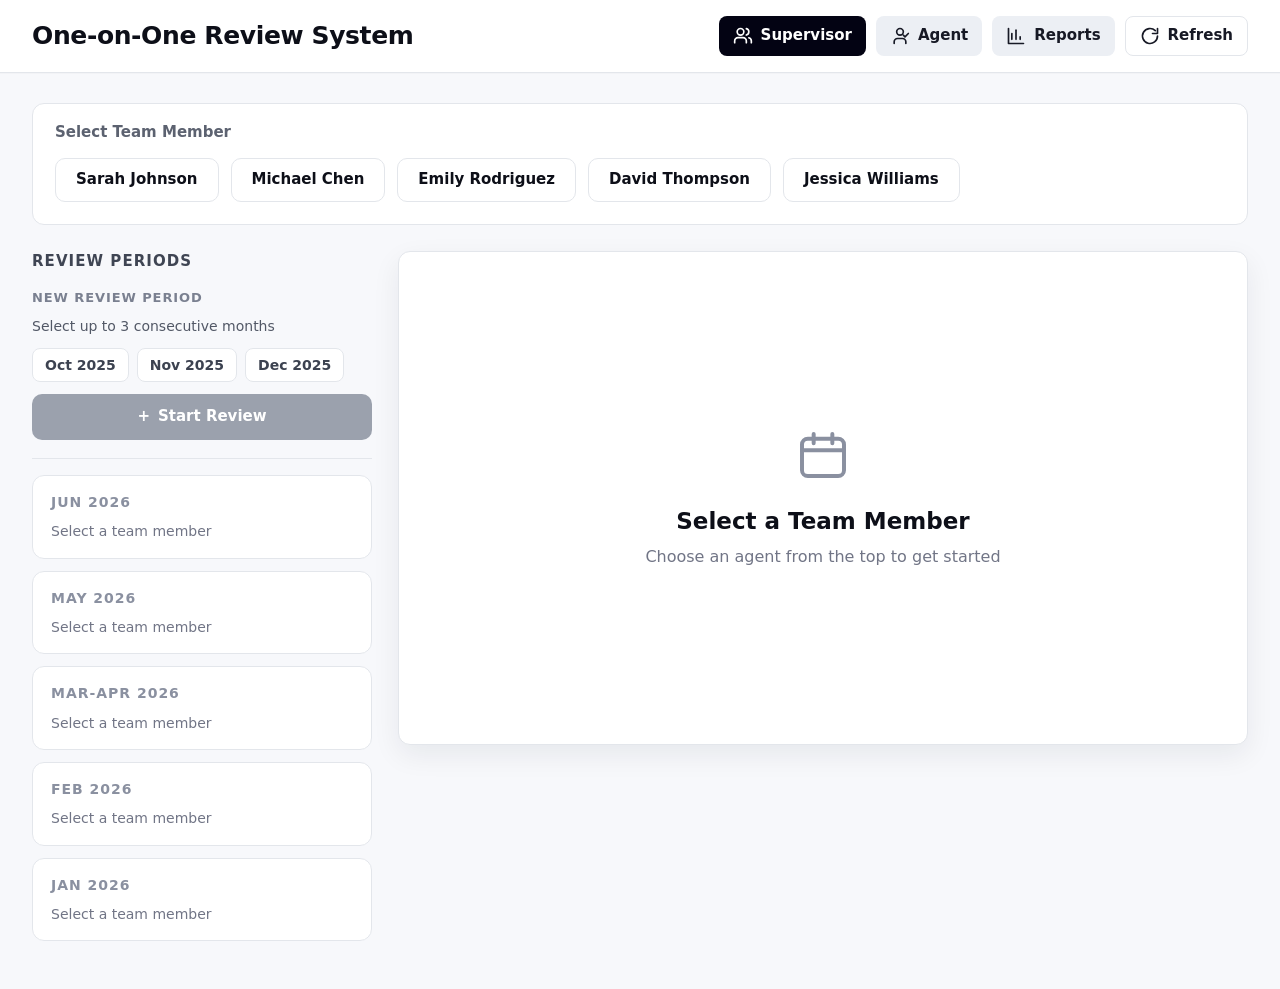
<file: index.html>
<!doctype html>
<html lang="en">
  <head>
    <meta charset="UTF-8" />
    <meta name="viewport" content="width=device-width, initial-scale=1.0" />
    <title>One-on-One Review System</title>
    <link rel="stylesheet" href="styles.css?v=v2-3" />
  </head>
  <body>
    <header class="app-header">
      <div class="header-inner">
        <h1>One-on-One Review System</h1>
        <nav class="top-nav" aria-label="Primary">
          <button class="nav-button active" type="button" aria-pressed="true" data-view="supervisor">
            <span class="nav-icon" aria-hidden="true">
              <svg viewBox="0 0 24 24">
                <path d="M16 20v-2a4 4 0 0 0-4-4H6a4 4 0 0 0-4 4v2" />
                <circle cx="9" cy="7" r="4" />
                <path d="M22 20v-2a4 4 0 0 0-3-3.87" />
                <path d="M16 3.13a4 4 0 0 1 0 7.75" />
              </svg>
            </span>
            Supervisor
          </button>
          <button class="nav-button" type="button" aria-pressed="false" data-view="agent">
            <span class="nav-icon" aria-hidden="true">
              <svg viewBox="0 0 24 24">
                <path d="M19 21v-2a4 4 0 0 0-4-4H9a4 4 0 0 0-4 4v2" />
                <circle cx="12" cy="7" r="4" />
                <path d="m16 11 2 2 4-4" />
              </svg>
            </span>
            Agent
          </button>
          <button class="nav-button" type="button" aria-pressed="false" data-view="reports">
            <span class="nav-icon" aria-hidden="true">
              <svg viewBox="0 0 24 24">
                <path d="M3 3v18h18" />
                <path d="M7 16V9" />
                <path d="M12 16V5" />
                <path d="M17 16v-3" />
              </svg>
            </span>
            Reports
          </button>
          <button class="refresh-button" type="button" id="refreshAppButton" title="Reset demo data to default">
            <span class="nav-icon" aria-hidden="true">
              <svg viewBox="0 0 24 24">
                <path d="M21 12a9 9 0 1 1-2.64-6.36" />
                <path d="M21 3v6h-6" />
              </svg>
            </span>
            Refresh
          </button>
        </nav>
      </div>
    </header>

    <main class="page-shell">
      <section class="dashboard-head hidden" id="dashboardHead" aria-labelledby="dashboard-title">
        <div>
          <h2 id="dashboard-title">Agent Dashboard</h2>
          <p class="dashboard-subtitle hidden" id="dashboardSubtitle">Senior Leadership Analytics — 2026</p>
        </div>

        <div class="report-range-controls reports-only hidden">
          <div class="range-tabs" role="group" aria-label="Report range mode">
            <button type="button" class="range-tab active" data-range-mode="monthly" aria-pressed="true">Monthly</button>
            <button type="button" class="range-tab" data-range-mode="quarterly" aria-pressed="false">Quarterly</button>
            <button type="button" class="range-tab" data-range-mode="custom" aria-pressed="false">Custom</button>
          </div>
          <label class="sr-only" for="reportMonthSelect">Month range</label>
          <select id="reportMonthSelect" class="range-select">
            <option value="all">All Months</option>
          </select>
          <label class="sr-only" for="reportQuarterSelect">Quarter</label>
          <select id="reportQuarterSelect" class="range-select hidden"></select>
          <span class="custom-range hidden" id="customRangeWrap">
            From
            <label class="sr-only" for="reportFromSelect">From month</label>
            <select id="reportFromSelect" class="range-select small"></select>
            to
            <label class="sr-only" for="reportToSelect">To month</label>
            <select id="reportToSelect" class="range-select small"></select>
            <span class="custom-range-year">2026</span>
          </span>
        </div>
      </section>

      <section class="view-section" id="supervisorView">
        <section class="member-select-card" aria-labelledby="member-select-title">
          <h2 class="member-select-title" id="member-select-title">Select Team Member</h2>
          <div class="member-chips" id="memberChips" role="group" aria-label="Team members"></div>
        </section>

        <div class="supervisor-layout">
          <aside class="periods-panel" aria-labelledby="periods-title">
            <h3 class="periods-heading" id="periods-title">Review Periods</h3>

            <section class="new-period" aria-labelledby="new-period-title">
              <h4 class="periods-subheading" id="new-period-title">New Review Period</h4>
              <p class="periods-hint">Select up to 3 consecutive months</p>
              <div class="month-chips" id="monthChips" role="group" aria-label="Available months"></div>
              <p class="selected-months hidden" id="selectedMonthsLine"></p>
              <button class="start-review-button" type="button" id="startReviewButton" disabled>
                <span aria-hidden="true">+</span>
                Start Review
              </button>
            </section>

            <div class="period-list" id="periodList"></div>
          </aside>

          <section class="review-detail-panel" id="reviewDetailPanel" aria-live="polite"></section>
        </div>
      </section>

      <section class="view-section hidden" id="agentView">
        <div class="agent-toolbar">
          <span class="toolbar-person" aria-hidden="true">
            <svg viewBox="0 0 24 24">
              <path d="M19 21v-2a4 4 0 0 0-4-4H9a4 4 0 0 0-4 4v2" />
              <circle cx="12" cy="7" r="4" />
            </svg>
          </span>
          <label class="sr-only" for="agentSelect">View as agent</label>
          <select id="agentSelect" class="toolbar-select"></select>
          <label class="sr-only" for="agentPeriodSelect">Review period</label>
          <select id="agentPeriodSelect" class="toolbar-select wide"></select>
          <span class="status-badge hidden" id="agentToolbarStatus"></span>
          <div class="agent-identity">
            <span class="toolbar-avatar" id="agentAvatar" aria-hidden="true">SJ</span>
            <span class="agent-identity-text">
              <strong id="agentName">Sarah Johnson</strong>
              <small id="agentEmail">sarah.johnson@company.com</small>
            </span>
          </div>
        </div>

        <section class="review-detail-panel" id="agentReviewDetailPanel" aria-live="polite"></section>
      </section>

      <section class="reports-dashboard view-section hidden" id="reportsView">
        <div class="report-kpis" id="reportKpis"></div>

        <section class="report-card trend-card">
          <h3 class="report-title">Monthly Review Status Trend</h3>
          <div class="completion-chart" aria-label="Monthly review status trend">
            <canvas id="completionChart"></canvas>
          </div>
        </section>

        <section class="report-card">
          <h3 class="report-title">Review Status by Month</h3>
          <div class="report-table-wrap">
            <table class="report-table">
              <thead>
                <tr>
                  <th>Month</th>
                  <th>Closed</th>
                  <th>Acknowledged</th>
                  <th>In Discussion</th>
                  <th>Submitted</th>
                  <th>Draft</th>
                  <th>Rate</th>
                </tr>
              </thead>
              <tbody id="monthlyReportBody"></tbody>
            </table>
          </div>
        </section>

        <section class="report-card">
          <h3 class="report-title">Agent Response Breakdown</h3>
          <div class="report-table-wrap">
            <table class="report-table agent-breakdown-table">
              <thead>
                <tr>
                  <th>Agent</th>
                  <th>Acknowledged</th>
                  <th>Data Incorrect</th>
                  <th>Discuss Further</th>
                  <th>Need Support</th>
                  <th>No Response</th>
                  <th>Final Ack.</th>
                </tr>
              </thead>
              <tbody id="agentBreakdownBody"></tbody>
            </table>
          </div>
        </section>

        <section class="report-card">
          <h3 class="report-title">Response Type Summary (All Agents)</h3>
          <div class="response-summary-row" id="responseSummaryCards"></div>
        </section>

        <section class="report-card">
          <h3 class="report-title download-heading">
            <span class="download-heading-icon" aria-hidden="true">
              <svg viewBox="0 0 24 24">
                <path d="M21 15v4a2 2 0 0 1-2 2H5a2 2 0 0 1-2-2v-4" />
                <polyline points="7 10 12 15 17 10" />
                <line x1="12" y1="15" x2="12" y2="3" />
              </svg>
            </span>
            Download Reports
          </h3>
          <div class="download-grid">
            <button class="download-card" type="button" data-report-download="monthly">
              <span class="download-icon" aria-hidden="true">
                <svg viewBox="0 0 24 24">
                  <path d="M14 2H6a2 2 0 0 0-2 2v16a2 2 0 0 0 2 2h12a2 2 0 0 0 2-2V8z" />
                  <polyline points="14 2 14 8 20 8" />
                </svg>
              </span>
              <span>
                <strong>Monthly Completion Report</strong>
                <small>CSV format</small>
              </span>
            </button>
            <button class="download-card" type="button" data-report-download="responses">
              <span class="download-icon" aria-hidden="true">
                <svg viewBox="0 0 24 24">
                  <path d="M14 2H6a2 2 0 0 0-2 2v16a2 2 0 0 0 2 2h12a2 2 0 0 0 2-2V8z" />
                  <polyline points="14 2 14 8 20 8" />
                </svg>
              </span>
              <span>
                <strong>Agent Response Data</strong>
                <small>CSV format</small>
              </span>
            </button>
          </div>
        </section>
      </section>
    </main>

    <div class="toast" id="toast" role="status" aria-live="polite"></div>

    <div class="modal-backdrop hidden" id="responseModal" role="dialog" aria-modal="true" aria-labelledby="responseModalTitle">
      <form class="response-dialog" id="responseForm">
        <div class="dialog-head">
          <h2 id="responseModalTitle">Respond to Focus Area</h2>
          <button class="close-button" type="button" id="closeResponseModal" aria-label="Close response dialog">×</button>
        </div>

        <p class="dialog-subtitle" id="responseGoalSummary">Select your response to this focus area.</p>

        <fieldset class="response-options">
          <legend>Select your response</legend>
          <label class="response-option">
            <input type="radio" name="agentResponse" value="I acknowledge" />
            <span>I acknowledge</span>
          </label>
          <label class="response-option">
            <input type="radio" name="agentResponse" value="Data is incorrect" />
            <span>Data is incorrect</span>
          </label>
          <label class="response-option">
            <input type="radio" name="agentResponse" value="Need to discuss this further" />
            <span>Need to discuss this further</span>
          </label>
          <label class="response-option">
            <input type="radio" name="agentResponse" value="I need more support for this" />
            <span>I need more support for this</span>
          </label>
        </fieldset>

        <label class="response-note">
          <span>Optional note</span>
          <textarea id="responseNote" placeholder="Add context for your supervisor..."></textarea>
        </label>

        <div class="dialog-actions">
          <button class="secondary-button" type="button" id="cancelResponse">Cancel</button>
          <button class="primary-button" type="submit" id="submitResponse" disabled>Submit Response</button>
        </div>
      </form>
    </div>

    <div class="modal-backdrop hidden" id="trendModal" role="dialog" aria-modal="true" aria-labelledby="trendModalTitle">
      <div class="trend-dialog">
        <div class="trend-dialog-head">
          <span class="trend-head-icon" aria-hidden="true">
            <svg viewBox="0 0 24 24">
              <polyline points="3 16 9 10 13 14 21 6" />
              <polyline points="14 6 21 6 21 13" />
            </svg>
          </span>
          <div>
            <h2 id="trendModalTitle">KPI Trend</h2>
            <p id="trendModalSubtitle">Historical achievement</p>
          </div>
          <button class="close-button" type="button" id="closeTrendModal" aria-label="Close trend dialog">×</button>
        </div>

        <div class="trend-stats" id="trendStats"></div>
        <div class="trend-chart-wrap">
          <canvas id="trendChart"></canvas>
        </div>
      </div>
    </div>

    <script src="chart.umd.min.js?v=4.4.9"></script>
    <script src="app.js?v=v2-8"></script>
  </body>
</html>
</file>
<file: styles.css>
:root {
  color-scheme: light;
  --ink: #0d0f18;
  --muted: #717586;
  --line: #e3e6eb;
  --soft: #f5f7fa;
  --soft-blue: #eef2f8;
  --navy: #030313;
  --navy-2: #1f293b;
  --blue: #2855f6;
  --orange: #e9670b;
  --orange-dark: #8d4317;
  --orange-soft: #fff8e8;
  --green: #36ac5b;
  --shadow: 0 10px 28px rgba(15, 23, 42, 0.07);
  --radius: 8px;
}

* {
  box-sizing: border-box;
}

body {
  margin: 0;
  min-width: 320px;
  background: #f7f8fb;
  color: var(--ink);
  font-family:
    Inter, ui-sans-serif, system-ui, -apple-system, BlinkMacSystemFont, "Segoe UI",
    sans-serif;
  line-height: 1.45;
  -webkit-font-smoothing: antialiased;
  -moz-osx-font-smoothing: grayscale;
}

button,
input,
textarea,
select {
  font: inherit;
}

button {
  cursor: pointer;
}

.app-header {
  border-bottom: 1px solid var(--line);
  background: #ffffff;
  box-shadow: 0 1px 0 rgba(15, 23, 42, 0.02);
}

.header-inner {
  width: min(100%, 1500px);
  margin: 0 auto;
  padding: 16px 32px;
  display: flex;
  align-items: center;
  justify-content: space-between;
  gap: 24px;
}

.header-inner h1 {
  margin: 0;
  font-size: 25px;
  line-height: 1.15;
  letter-spacing: 0;
}

.top-nav {
  display: flex;
  gap: 10px;
  flex-wrap: wrap;
  justify-content: flex-end;
}

.nav-button {
  min-height: 40px;
  border: 0;
  border-radius: var(--radius);
  background: #eceff4;
  color: #171925;
  display: inline-flex;
  align-items: center;
  justify-content: center;
  gap: 8px;
  padding: 0 14px;
  font-size: 15px;
  font-weight: 600;
}

.nav-icon,
.nav-icon svg {
  width: 20px;
  height: 20px;
}

.nav-icon svg {
  display: block;
  fill: none;
  stroke: currentColor;
  stroke-width: 2;
  stroke-linecap: round;
  stroke-linejoin: round;
}

.nav-button.active {
  background: var(--navy);
  color: #ffffff;
}

.refresh-button {
  min-height: 40px;
  border: 1px solid var(--line);
  border-radius: var(--radius);
  background: #ffffff;
  color: #171925;
  display: inline-flex;
  align-items: center;
  justify-content: center;
  gap: 8px;
  padding: 0 14px;
  font-size: 15px;
  font-weight: 600;
}

.refresh-button:hover {
  background: #eceff4;
}

.hidden {
  display: none !important;
}

.sr-only {
  position: absolute;
  width: 1px;
  height: 1px;
  padding: 0;
  margin: -1px;
  overflow: hidden;
  clip: rect(0, 0, 0, 0);
  white-space: nowrap;
  border: 0;
}

.page-shell {
  width: min(100%, 1480px);
  margin: 0 auto;
  padding: 30px 32px 48px;
}

.dashboard-head {
  display: flex;
  align-items: flex-start;
  justify-content: space-between;
  gap: 24px;
  margin-bottom: 26px;
}

.dashboard-head h2 {
  margin: 0 0 12px;
  font-size: 32px;
  line-height: 1.1;
  letter-spacing: 0;
}

.dashboard-subtitle {
  margin: -6px 0 0;
  color: var(--muted);
  font-size: 16px;
  font-weight: 500;
}

.view-as-control {
  display: flex;
  align-items: center;
  gap: 14px;
  color: var(--ink);
  font-size: 15px;
  font-weight: 600;
}

.view-as-control select {
  min-width: 250px;
  height: 44px;
  padding: 0 42px 0 16px;
  border: 1px solid var(--line);
  border-radius: 8px;
  background: #ffffff;
  color: var(--ink);
  font-size: 15px;
  font-weight: 600;
}

.review-panel {
  min-width: 0;
  overflow: hidden;
  border: 1px solid var(--line);
  border-radius: 10px;
  background: #ffffff;
  box-shadow: var(--shadow);
  padding: 24px;
}

.review-topline {
  display: flex;
  justify-content: space-between;
  align-items: flex-start;
  gap: 20px;
  margin-bottom: 24px;
}

.review-topline h2 {
  margin: 0 0 6px;
  font-size: 26px;
  line-height: 1.1;
}

.review-topline p {
  margin: 0;
  color: var(--muted);
  font-size: 15px;
  font-weight: 500;
}

.status-pill {
  flex: 0 0 auto;
  border-radius: 999px;
  background: #fff0bd;
  color: #93551c;
  padding: 6px 14px;
  font-weight: 600;
  font-size: 14px;
}

.status-stack {
  display: flex;
  flex-direction: column;
  align-items: flex-end;
  gap: 8px;
}

.status-pill.completed {
  background: #e8f8ec;
  color: #267542;
}

.review-section + .review-section {
  margin-top: 30px;
}

.section-copy {
  margin-bottom: 14px;
}

.section-kicker {
  margin: 0 0 4px;
  color: var(--orange);
  font-size: 15px;
  line-height: 1;
  font-weight: 700;
  letter-spacing: 0.03em;
  text-transform: uppercase;
}

.section-copy h3 {
  margin: 0 0 6px;
  color: var(--ink);
  font-size: 21px;
  line-height: 1.2;
}

.section-copy p:not(.section-kicker) {
  margin: 0;
  color: #3654d4;
  font-size: 15px;
  font-weight: 600;
  line-height: 1.35;
}

.assessment-section {
  max-width: 920px;
}

.overall-comment-field,
.overall-comment-readonly {
  width: 100%;
  min-height: 118px;
  border: 1px solid #d6dbe4;
  border-radius: 10px;
  background: #ffffff;
  color: var(--ink);
  padding: 14px 16px;
  font-size: 15px;
  font-weight: 500;
  line-height: 1.5;
}

.overall-comment-field {
  resize: vertical;
}

.overall-comment-readonly {
  white-space: pre-wrap;
}

.overall-comment-readonly.empty {
  color: var(--muted);
  font-style: italic;
}

.table-wrap {
  max-width: 100%;
  overflow: auto;
  border: 1px solid var(--line);
  border-radius: 10px;
  background: #ffffff;
  box-shadow: inset 0 1px 0 rgba(255, 255, 255, 0.8);
}

table {
  width: 100%;
  border-collapse: collapse;
  table-layout: fixed;
}

th {
  background: var(--navy-2);
  color: #ffffff;
  text-align: left;
  vertical-align: middle;
  padding: 11px 12px;
  border-right: 1px solid #495366;
  font-size: 13.5px;
  font-weight: 600;
  line-height: 1.3;
  overflow-wrap: normal;
  word-break: normal;
}

th span {
  display: block;
  color: #c8d0de;
  font-size: 12px;
  font-weight: 500;
}

td {
  border-top: 1px solid var(--line);
  border-right: 1px solid var(--line);
  padding: 11px 12px;
  vertical-align: middle;
  font-size: 14px;
  line-height: 1.35;
  overflow-wrap: break-word;
  word-break: normal;
}

tbody tr:nth-child(even) td:not(.metric-cell):not(.data-cell) {
  background: #fbfcfe;
}

tr:first-child td {
  border-top: 0;
}

th:last-child,
td:last-child {
  border-right: 0;
}

.numbered-cell {
  display: grid;
  grid-template-columns: 20px minmax(0, 1fr);
  gap: 7px;
}

.row-number {
  font-weight: 700;
}

.action-col,
td.action-col {
  text-align: center;
}

.metric-cell,
.data-cell {
  background: #eef3f9;
  font-weight: 600;
  overflow-wrap: normal;
  word-break: normal;
}

.data-cell {
  white-space: nowrap;
}

select.task-status,
textarea,
input {
  width: 100%;
  border: 1px solid #d6d9df;
  border-radius: 6px;
  background: #ffffff;
  color: var(--ink);
  font-size: 14px;
}

select.task-status {
  min-height: 36px;
  padding: 0 9px;
}

textarea {
  min-height: 48px;
  resize: vertical;
  padding: 10px;
}

textarea.goal-field,
textarea.action-plan-field {
  min-height: 42px;
  resize: none;
  overflow: hidden;
  line-height: 1.35;
  background: #ffffff;
  padding: 9px 10px;
}

input {
  min-height: 36px;
  padding: 0 9px;
}

input:focus,
textarea:focus,
select:focus,
button:focus-visible {
  outline: 3px solid rgba(40, 85, 246, 0.3);
  outline-offset: 2px;
}

.timeline-field {
  background: #ffffff;
}

.kpi-field,
.data-field {
  font-weight: 600;
}

.readonly-value {
  display: block;
  padding: 4px 0;
  font-weight: 600;
}

td em,
.placeholder-text {
  color: var(--muted);
  font-style: italic;
  font-weight: 500;
}

.mini-pill,
.response-chip {
  display: inline-flex;
  align-items: center;
  min-height: 26px;
  border-radius: 999px;
  background: #eef8f1;
  color: #2f7f49;
  padding: 3px 9px;
  font-size: 12px;
  font-weight: 600;
}

.response-empty {
  display: block;
  color: var(--muted);
  font-style: italic;
  font-weight: 500;
}

.response-summary {
  display: grid;
  gap: 7px;
  align-items: start;
  justify-items: start;
}

.response-note-preview,
.response-time,
.agent-response-action small {
  display: block;
  margin-top: 0;
  color: var(--muted);
  font-size: 12px;
  line-height: 1.3;
}

.response-note-preview {
  color: #51596d;
}

.response-time {
  color: #8a90a0;
}

.agent-response-action {
  display: grid;
  gap: 10px;
  align-items: start;
}

.respond-button {
  min-height: 40px;
  border: 0;
  border-radius: 10px;
  background: var(--navy);
  color: #ffffff;
  display: inline-flex;
  align-items: center;
  justify-content: center;
  gap: 9px;
  padding: 0 16px;
  font-size: 14px;
  font-weight: 600;
  white-space: nowrap;
}

.respond-icon,
.respond-icon svg {
  width: 16px;
  height: 16px;
  display: block;
}

.respond-icon svg {
  fill: none;
  stroke: currentColor;
  stroke-width: 2;
  stroke-linecap: round;
  stroke-linejoin: round;
}

.table-footer {
  border-top: 1px solid var(--line);
  background: #f3f6fa;
  padding: 12px;
}

.primary-button,
.secondary-button,
.icon-button {
  min-height: 40px;
  border: 0;
  border-radius: var(--radius);
  display: inline-flex;
  align-items: center;
  justify-content: center;
  gap: 10px;
  padding: 0 16px;
  font-size: 14px;
  font-weight: 600;
}

.primary-button {
  background: var(--navy);
  color: #ffffff;
}

.secondary-button {
  background: #eceff4;
  color: #171925;
}

.icon-button {
  width: 32px;
  min-height: 32px;
  padding: 0;
  border-radius: 999px;
  background: transparent;
  color: #687083;
  font-size: 20px;
  line-height: 1;
}

.icon-button:hover {
  background: #fff0f0;
  color: #b42318;
  filter: none;
}

.respond-button:hover,
.primary-button:hover,
.secondary-button:hover {
  filter: brightness(0.97);
}

.icon-button:disabled {
  cursor: not-allowed;
  color: #a0a6b4;
  background: transparent;
  opacity: 0.55;
}

.review-actions {
  border-top: 1px solid var(--line);
  margin-top: 24px;
  padding-top: 20px;
  display: flex;
  align-items: center;
  justify-content: space-between;
  gap: 20px;
}

.review-actions p {
  margin: 0;
  color: var(--muted);
  font-size: 14px;
  font-weight: 500;
}

.review-actions div {
  display: flex;
  gap: 14px;
  flex-wrap: wrap;
  justify-content: flex-end;
}

.toast {
  position: fixed;
  right: 24px;
  bottom: 24px;
  max-width: min(420px, calc(100vw - 48px));
  padding: 14px 18px;
  border-radius: 8px;
  background: var(--navy);
  color: #ffffff;
  font-weight: 600;
  opacity: 0;
  transform: translateY(12px);
  pointer-events: none;
  transition: opacity 160ms ease, transform 160ms ease;
}

.toast.visible {
  opacity: 1;
  transform: translateY(0);
}

.modal-backdrop {
  position: fixed;
  inset: 0;
  z-index: 30;
  background: rgba(10, 12, 18, 0.52);
  display: flex;
  align-items: center;
  justify-content: center;
  padding: 24px;
}

.response-dialog {
  width: min(560px, 100%);
  max-height: calc(100vh - 48px);
  overflow: auto;
  border-radius: 10px;
  background: #ffffff;
  box-shadow: 0 26px 80px rgba(0, 0, 0, 0.28);
  padding: 24px 28px 28px;
}

.dialog-head {
  display: flex;
  align-items: center;
  justify-content: space-between;
  gap: 20px;
  margin-bottom: 18px;
}

.dialog-head h2 {
  margin: 0;
  font-size: 22px;
  line-height: 1.2;
}

.close-button {
  width: 34px;
  height: 34px;
  border: 0;
  border-radius: 50%;
  background: transparent;
  color: #687083;
  display: inline-flex;
  align-items: center;
  justify-content: center;
  font-size: 24px;
  line-height: 1;
}

.close-button:hover {
  background: #f1f4f8;
  color: var(--ink);
}

.dialog-subtitle {
  margin: 0 0 20px;
  color: var(--muted);
  font-size: 15px;
  line-height: 1.45;
}

.response-options {
  display: grid;
  gap: 10px;
  border: 0;
  margin: 0 0 18px;
  padding: 0;
}

.response-options legend {
  position: absolute;
  width: 1px;
  height: 1px;
  overflow: hidden;
  clip: rect(0 0 0 0);
}

.response-option {
  min-height: 52px;
  border: 1px solid var(--line);
  border-radius: 8px;
  display: flex;
  align-items: center;
  gap: 14px;
  padding: 12px 14px;
  font-size: 15px;
  font-weight: 500;
}

.response-option:has(input:checked) {
  border-color: var(--navy);
  background: #f4f6fb;
}

.response-option input {
  width: 18px;
  min-height: 18px;
  accent-color: var(--navy);
  flex: 0 0 auto;
}

.response-note {
  display: grid;
  gap: 8px;
  color: var(--muted);
  font-size: 14px;
  font-weight: 600;
  margin-bottom: 22px;
}

.response-note textarea {
  min-height: 78px;
}

.dialog-actions {
  display: grid;
  grid-template-columns: 1fr 1fr;
  gap: 16px;
}

.primary-button:disabled {
  cursor: not-allowed;
  background: #8c8d96;
}

.reports-dashboard {
  display: grid;
  gap: 24px;
}

.report-kpis {
  display: grid;
  grid-template-columns: repeat(4, minmax(0, 1fr));
  gap: 16px;
}

.report-kpi-card,
.report-card {
  border: 1px solid var(--line);
  border-radius: 12px;
  background: #ffffff;
  box-shadow: 0 10px 30px rgba(15, 23, 42, 0.04);
}

.report-kpi-card {
  min-height: 118px;
  display: grid;
  grid-template-columns: 48px 1fr;
  align-items: center;
  gap: 16px;
  padding: 22px;
}

.kpi-icon {
  width: 48px;
  height: 48px;
  border-radius: 12px;
  display: inline-flex;
  align-items: center;
  justify-content: center;
  font-size: 24px;
  font-weight: 700;
}

.report-kpi-card small,
.report-kpi-card em {
  display: block;
  color: var(--muted);
  font-style: normal;
  font-size: 14px;
  font-weight: 600;
}

.report-kpi-card strong {
  display: block;
  margin: 3px 0 2px;
  font-size: 34px;
  line-height: 1;
}

.report-kpi-card.blue .kpi-icon {
  background: #e8efff;
  color: #2855f6;
}

.report-kpi-card.green .kpi-icon {
  background: #e3f8ea;
  color: #278247;
}

.report-kpi-card.purple .kpi-icon {
  background: #f0e7ff;
  color: #6a34bf;
}

.report-kpi-card.orange .kpi-icon {
  background: #fff2d8;
  color: #b96504;
}

.report-card {
  padding: 24px;
}

.report-title {
  margin: 0 0 18px;
  font-size: 22px;
  line-height: 1.2;
}

.completion-chart {
  height: 360px;
  overflow: hidden;
  border-radius: 10px;
  background: linear-gradient(180deg, #fbfcff, #ffffff);
  border: 1px solid #edf0f5;
  padding: 18px;
}

.completion-chart canvas {
  width: 100%;
  height: 100%;
  display: block;
}

.completion-chart.chart-missing::after {
  content: "Chart library could not load.";
  color: var(--muted);
  display: grid;
  place-items: center;
  min-height: 220px;
  font-weight: 600;
}

.report-table-wrap {
  overflow-x: auto;
}

.report-table {
  width: 100%;
  border-collapse: collapse;
  table-layout: auto;
}

.report-table th {
  background: #ffffff;
  color: var(--ink);
  border-right: 0;
  border-bottom: 1px solid var(--line);
  padding: 12px;
  font-size: 15px;
}

.report-table td {
  border-right: 0;
  padding: 14px 12px;
  font-size: 15px;
}

.count-pill {
  min-width: 28px;
  min-height: 28px;
  border-radius: 7px;
  display: inline-flex;
  align-items: center;
  justify-content: center;
  padding: 3px 8px;
  font-weight: 700;
}

.count-pill.green {
  background: #e3f8ea;
  color: #287d45;
}

.count-pill.amber {
  background: #fff0bd;
  color: #9a4b13;
}

.count-pill.red {
  background: #fde3e3;
  color: #a82424;
}

.count-pill.blue {
  background: #e3edff;
  color: #2855bf;
}

.count-pill.purple {
  background: #f0e7ff;
  color: #6a34bf;
}

.count-pill.gray {
  background: #eef0f3;
  color: #4d5568;
}

.empty-state {
  color: var(--muted);
  font-size: 14px;
  font-weight: 500;
}

.download-grid {
  display: grid;
  grid-template-columns: repeat(2, minmax(0, 1fr));
  gap: 16px;
}

.download-card {
  border: 1px solid var(--line);
  border-radius: 10px;
  background: #ffffff;
  min-height: 86px;
  display: grid;
  grid-template-columns: 44px 1fr;
  align-items: center;
  gap: 14px;
  padding: 18px;
  text-align: left;
}

.download-card:hover {
  background: #f8fafc;
}

.download-icon {
  width: 38px;
  height: 38px;
  border-radius: 10px;
  background: #eef2f8;
  display: inline-flex;
  align-items: center;
  justify-content: center;
  font-size: 24px;
  font-weight: 700;
}

.download-card strong,
.download-card small {
  display: block;
}

.download-card strong {
  font-size: 17px;
}

.download-card small {
  margin-top: 3px;
  color: var(--muted);
  font-size: 14px;
  font-weight: 600;
}

@media (max-width: 1180px) {
  .supervisor-layout {
    grid-template-columns: 1fr;
  }

  .periods-panel {
    position: static;
  }

  .report-kpis {
    grid-template-columns: repeat(2, minmax(0, 1fr));
  }

  .response-summary-row {
    grid-template-columns: repeat(3, minmax(0, 1fr));
  }
}

@media (max-width: 820px) {
  .header-inner,
  .page-shell {
    padding-left: 18px;
    padding-right: 18px;
  }

  .header-inner,
  .dashboard-head,
  .review-topline,
  .review-actions {
    align-items: stretch;
    flex-direction: column;
  }

  .status-stack {
    margin-left: 0;
    align-items: flex-start;
    justify-content: flex-start;
  }

  .top-nav,
  .summary-cards,
  .review-actions div {
    justify-content: flex-start;
  }

  .dashboard-head h2 {
    font-size: 32px;
  }

  .period-control {
    align-items: stretch;
    flex-direction: column;
  }

  .period-control select,
  .view-as-control select {
    width: 100%;
  }

  .view-as-control {
    align-items: stretch;
    flex-direction: column;
  }

  .review-panel,
  .review-detail-panel {
    padding: 26px 16px;
  }

  .table-wrap {
    border-radius: 8px;
  }

  .dialog-actions {
    grid-template-columns: 1fr;
  }

  .report-kpis,
  .download-grid {
    grid-template-columns: 1fr;
  }

  .response-summary-row {
    grid-template-columns: repeat(2, minmax(0, 1fr));
  }

  .report-range-controls {
    justify-content: flex-start;
  }
}

/* ---------- v2: Supervisor redesign ---------- */

.member-select-card {
  border: 1px solid var(--line);
  border-radius: 12px;
  background: #ffffff;
  padding: 18px 22px 22px;
  margin-bottom: 26px;
}

.member-select-title {
  margin: 0 0 14px;
  color: #5c6270;
  font-size: 15px;
  font-weight: 600;
}

.member-chips {
  display: flex;
  flex-wrap: wrap;
  gap: 12px;
}

.member-chip {
  min-height: 44px;
  border: 1px solid var(--line);
  border-radius: 10px;
  background: #ffffff;
  color: var(--ink);
  padding: 0 20px;
  font-size: 15px;
  font-weight: 600;
}

.member-chip:hover {
  background: #f6f8fb;
}

.member-chip.active {
  background: var(--navy);
  border-color: var(--navy);
  color: #ffffff;
}

.supervisor-layout {
  display: grid;
  grid-template-columns: 340px minmax(0, 1fr);
  gap: 26px;
  align-items: start;
}

.periods-panel {
  position: sticky;
  top: 20px;
  display: grid;
  gap: 16px;
}

.periods-heading {
  margin: 0;
  color: #3f4553;
  font-size: 15px;
  font-weight: 700;
  letter-spacing: 0.06em;
  text-transform: uppercase;
}

.periods-subheading {
  margin: 0 0 8px;
  color: #7a8090;
  font-size: 13px;
  font-weight: 700;
  letter-spacing: 0.06em;
  text-transform: uppercase;
}

.periods-hint {
  margin: 0 0 12px;
  color: #525866;
  font-size: 14px;
  font-weight: 500;
}

.new-period {
  padding-bottom: 18px;
  border-bottom: 1px solid var(--line);
}

.month-chips {
  display: flex;
  flex-wrap: wrap;
  gap: 8px;
  margin-bottom: 12px;
}

.month-chip {
  min-height: 34px;
  border: 1px solid var(--line);
  border-radius: 8px;
  background: #ffffff;
  color: #3c4250;
  padding: 0 12px;
  font-size: 14px;
  font-weight: 600;
}

.month-chip:hover {
  background: #f6f8fb;
}

.month-chip.selected {
  background: var(--navy);
  border-color: var(--navy);
  color: #ffffff;
}

.selected-months {
  margin: 0 0 12px;
  font-size: 14px;
  font-weight: 600;
  color: var(--ink);
}

.selected-months.invalid {
  color: #b42318;
}

.start-review-button {
  width: 100%;
  min-height: 46px;
  border: 0;
  border-radius: 10px;
  background: var(--navy);
  color: #ffffff;
  display: inline-flex;
  align-items: center;
  justify-content: center;
  gap: 8px;
  font-size: 15px;
  font-weight: 600;
}

.start-review-button:hover:not(:disabled) {
  filter: brightness(1.15);
}

.start-review-button:disabled {
  background: #9ba1ad;
  cursor: not-allowed;
}

.period-list {
  display: grid;
  gap: 12px;
}

.period-list .periods-hint {
  margin: 0;
}

.period-card {
  border: 1px solid var(--line);
  border-radius: 12px;
  background: #ffffff;
  text-align: left;
  padding: 16px 18px;
  display: grid;
  gap: 9px;
}

.period-card:hover:not(.inactive):not(.active) {
  background: #f7f9fc;
}

.period-card.active {
  background: var(--navy);
  border-color: var(--navy);
}

.period-card.inactive {
  cursor: default;
}

.period-card-title {
  color: #8a90a0;
  font-size: 14px;
  font-weight: 700;
  letter-spacing: 0.08em;
  text-transform: uppercase;
}

.period-card.active .period-card-title {
  color: #ffffff;
}

.period-card-status {
  display: inline-flex;
  align-items: center;
  gap: 9px;
  color: #3c4250;
  font-size: 14px;
  font-weight: 600;
}

.period-card-status.muted {
  color: var(--muted);
  font-weight: 500;
}

.period-card.active .period-card-status {
  color: #d7dae6;
}

.status-dot {
  width: 8px;
  height: 8px;
  border-radius: 50%;
  display: inline-block;
  flex: 0 0 auto;
}

.status-dot.amber {
  background: #e8930c;
}

.status-dot.green {
  background: #2f9e57;
}

.review-detail-panel {
  min-width: 0;
  overflow: hidden;
  border: 1px solid var(--line);
  border-radius: 12px;
  background: #ffffff;
  box-shadow: var(--shadow);
  padding: 26px 28px;
}

.detail-empty {
  min-height: 440px;
  display: grid;
  justify-items: center;
  align-content: center;
  text-align: center;
  gap: 6px;
  padding: 40px 20px;
}

.detail-empty svg {
  width: 56px;
  height: 56px;
  color: #8a90a0;
  margin-bottom: 16px;
}

.detail-empty h3 {
  margin: 0;
  font-size: 23px;
}

.detail-empty p {
  margin: 0;
  color: var(--muted);
  font-size: 16px;
  font-weight: 500;
}

.detail-empty .primary-button {
  margin-top: 18px;
}

.detail-topline {
  display: flex;
  justify-content: space-between;
  align-items: flex-start;
  gap: 18px;
  margin-bottom: 18px;
}

.detail-topline h2 {
  margin: 0 0 6px;
  font-size: 26px;
  line-height: 1.15;
}

.detail-subtitle {
  margin: 0;
  color: var(--muted);
  font-size: 15px;
  font-weight: 500;
}

.detail-controls {
  display: flex;
  align-items: center;
  justify-content: flex-end;
  gap: 12px;
  flex-wrap: wrap;
}

.status-badge {
  border-radius: 999px;
  padding: 7px 14px;
  font-size: 14px;
  font-weight: 600;
  white-space: nowrap;
}

.status-badge.awaiting {
  background: #fdf3cf;
  color: #8a5a19;
}

.status-badge.in-progress {
  background: #fff0bd;
  color: #93551c;
}

.status-badge.closed {
  background: #dff5e6;
  color: #237a43;
}

.detail-close {
  font-size: 22px;
}

.detail-close:hover {
  background: #f1f4f8;
  color: var(--ink);
}

.pull-back-button {
  display: inline-flex;
  align-items: center;
  gap: 8px;
  min-height: 40px;
  border: 0;
  border-radius: 10px;
  background: #fcecd8;
  color: #b25309;
  padding: 0 16px;
  font-size: 15px;
  font-weight: 600;
}

.pull-back-button:hover {
  background: #f9e2c4;
}

.detail-lead {
  margin: 0 0 16px;
  color: #3654d4;
  font-size: 15px;
  font-weight: 600;
}

.tasks-table {
  min-width: 960px;
}

.tasks-table th:nth-child(1) {
  width: 20%;
}

.tasks-table th:nth-child(2) {
  width: 9%;
}

.tasks-table th:nth-child(3) {
  width: 15%;
}

.tasks-table th:nth-child(4) {
  width: 12%;
}

.tasks-table th:nth-child(5) {
  width: 17%;
}

.tasks-table th:nth-child(6) {
  width: 20%;
}

.tasks-table th:nth-child(7) {
  width: 64px;
}

.tasks-table.agent-tasks th:nth-child(1) {
  width: 28%;
}

.tasks-table.agent-tasks th:nth-child(2) {
  width: 13%;
}

.tasks-table.agent-tasks th:nth-child(3) {
  width: 14%;
}

.tasks-table.agent-tasks th:nth-child(4) {
  width: 13%;
}

.tasks-table.agent-tasks th:nth-child(5) {
  width: 32%;
}

.kpi-goal-label {
  color: var(--muted);
  font-style: italic;
  font-weight: 500;
}

.data-plain {
  font-weight: 600;
}

.pending-pill {
  display: inline-flex;
  align-items: center;
  min-height: 28px;
  border-radius: 999px;
  background: #fdf3cf;
  color: #a06514;
  padding: 3px 12px;
  font-size: 13px;
  font-weight: 600;
}

.trend-button {
  display: inline-flex;
  align-items: center;
  gap: 6px;
  min-height: 32px;
  border: 1px solid #d3d8e0;
  border-radius: 8px;
  background: #ffffff;
  color: var(--ink);
  padding: 0 11px;
  font-size: 13px;
  font-weight: 600;
  white-space: nowrap;
}

.trend-button:hover {
  background: #f2f5f9;
}

.data-month-stack {
  display: grid;
  gap: 8px;
}

.data-month-stack label {
  display: grid;
  gap: 3px;
}

.data-month-stack label span {
  color: #7a8090;
  font-size: 11px;
  font-weight: 700;
  letter-spacing: 0.05em;
  text-transform: uppercase;
}

textarea.comment-field {
  min-height: 42px;
  resize: none;
  overflow: hidden;
  line-height: 1.35;
  padding: 9px 10px;
}

.feedback-section {
  margin-top: 28px;
  border: 1px solid var(--line);
  border-radius: 12px;
  overflow: hidden;
}

.feedback-head {
  background: var(--navy-2);
  color: #ffffff;
  padding: 13px 18px;
  font-size: 16px;
  font-weight: 600;
}

.feedback-body {
  padding: 18px;
  display: grid;
  gap: 14px;
}

.feedback-empty {
  margin: 0;
  color: var(--muted);
  font-size: 15px;
  font-style: italic;
  font-weight: 500;
}

.feedback-text {
  margin: 0;
  font-size: 15px;
  font-weight: 500;
  line-height: 1.5;
  white-space: pre-wrap;
}

.add-feedback-button {
  min-height: 50px;
  border: 1.5px dashed #c9cfda;
  border-radius: 10px;
  background: #ffffff;
  color: #6a7080;
  display: flex;
  align-items: center;
  justify-content: center;
  gap: 8px;
  font-size: 15px;
  font-weight: 600;
}

.add-feedback-button:hover {
  background: #f8fafc;
  color: var(--ink);
}

.feedback-thread {
  display: grid;
  gap: 16px;
}

.feedback-msg {
  display: flex;
  align-items: flex-start;
  gap: 12px;
}

.feedback-msg.mine {
  flex-direction: row-reverse;
}

.msg-avatar {
  width: 42px;
  height: 42px;
  border-radius: 50%;
  display: inline-flex;
  align-items: center;
  justify-content: center;
  font-size: 15px;
  font-weight: 700;
  flex: 0 0 auto;
}

.msg-avatar.supervisor {
  background: #3a4557;
  color: #ffffff;
}

.msg-avatar.agent {
  background: #e3e9f2;
  color: #2f3747;
}

.msg-bubble {
  max-width: 72%;
  min-width: 0;
  border-radius: 14px;
  padding: 12px 16px;
}

.feedback-msg.mine .msg-bubble {
  background: var(--navy-2);
  color: #ffffff;
}

.feedback-msg.theirs .msg-bubble {
  background: #eef2f8;
  color: var(--ink);
}

.msg-meta {
  margin: 0 0 4px;
  font-size: 13px;
  font-weight: 600;
}

.feedback-msg.mine .msg-meta {
  color: #a7b0c2;
}

.feedback-msg.theirs .msg-meta {
  color: #6a7080;
}

.msg-text {
  margin: 0;
  font-size: 15px;
  font-weight: 500;
  line-height: 1.45;
  white-space: pre-wrap;
  overflow-wrap: anywhere;
}

.feedback-composer {
  display: grid;
  grid-template-columns: minmax(0, 1fr) auto;
  gap: 12px 14px;
  align-items: start;
}

.composer-field {
  min-height: 96px;
  border: 1.5px solid #2c3547;
  border-radius: 12px;
  background: #ffffff;
  padding: 12px 14px;
  font-size: 15px;
  font-weight: 450;
  line-height: 1.45;
  resize: vertical;
}

.composer-field::placeholder {
  color: #9aa0ab;
  font-weight: 600;
}

.composer-actions {
  display: grid;
  gap: 10px;
}

.composer-actions .primary-button,
.composer-actions .secondary-button {
  min-width: 116px;
  justify-content: center;
}

.send-icon,
.send-icon svg {
  width: 17px;
  height: 17px;
  display: block;
}

.send-icon svg {
  fill: none;
  stroke: currentColor;
  stroke-width: 2;
  stroke-linecap: round;
  stroke-linejoin: round;
}

.ack-banner {
  margin-top: 22px;
  display: flex;
  align-items: center;
  gap: 12px;
  border-radius: 10px;
  background: #e7f8ee;
  color: #1f7a41;
  padding: 15px 16px;
  font-size: 15px;
  font-weight: 600;
}

.ack-banner strong {
  font-weight: 700;
}

.ack-icon,
.ack-icon svg {
  width: 22px;
  height: 22px;
  flex: 0 0 auto;
}

.ack-icon svg {
  display: block;
  fill: none;
  stroke: currentColor;
  stroke-width: 1.8;
  stroke-linecap: round;
  stroke-linejoin: round;
}

.detail-footer {
  border-top: 1px solid var(--line);
  margin-top: 26px;
  padding-top: 20px;
  display: flex;
  align-items: center;
  justify-content: space-between;
  gap: 16px;
  flex-wrap: wrap;
}

.detail-footer p {
  margin: 0;
  color: var(--muted);
  font-size: 14px;
  font-weight: 500;
}

.footer-status {
  display: inline-flex;
  align-items: center;
  gap: 9px;
  color: #6a7080;
  font-size: 15px;
  font-weight: 600;
}

.footer-status span[aria-hidden] {
  font-size: 20px;
  line-height: 1;
  color: #8a90a0;
}

.footer-actions {
  display: flex;
  gap: 12px;
  flex-wrap: wrap;
  justify-content: flex-end;
}

.trend-dialog {
  width: min(760px, 100%);
  max-height: calc(100vh - 48px);
  overflow: auto;
  border-radius: 14px;
  background: #ffffff;
  box-shadow: 0 26px 80px rgba(0, 0, 0, 0.28);
  padding: 22px 24px 26px;
}

.trend-dialog-head {
  display: flex;
  align-items: flex-start;
  gap: 14px;
  margin-bottom: 18px;
}

.trend-dialog-head h2 {
  margin: 0 0 3px;
  font-size: 20px;
  line-height: 1.2;
}

.trend-dialog-head p {
  margin: 0;
  color: var(--muted);
  font-size: 14px;
  font-weight: 500;
}

.trend-dialog-head .close-button {
  margin-left: auto;
}

.trend-head-icon {
  width: 44px;
  height: 44px;
  border-radius: 10px;
  background: #eef1f6;
  display: inline-flex;
  align-items: center;
  justify-content: center;
  flex: 0 0 auto;
}

.trend-head-icon svg {
  width: 22px;
  height: 22px;
  fill: none;
  stroke: #3c4250;
  stroke-width: 2;
  stroke-linecap: round;
  stroke-linejoin: round;
}

.trend-stats {
  display: grid;
  grid-template-columns: repeat(3, 1fr);
  background: #f2f4f8;
  border-radius: 12px;
  padding: 14px 0;
  margin-bottom: 20px;
}

.trend-stat {
  display: grid;
  gap: 3px;
  justify-items: center;
  text-align: center;
  padding: 4px 12px;
}

.trend-stat + .trend-stat {
  border-left: 1px solid #e0e4ec;
}

.trend-stat small {
  color: #7a8090;
  font-size: 13px;
  font-weight: 600;
}

.trend-stat strong {
  font-size: 26px;
  line-height: 1.1;
}

.trend-stat span {
  color: #7a8090;
  font-size: 13px;
  font-weight: 500;
}

.trend-stat.negative strong {
  color: #d64545;
}

.trend-stat.positive strong {
  color: #2f9e57;
}

.trend-chart-wrap {
  height: 300px;
}

.trend-chart-wrap canvas {
  width: 100%;
  height: 100%;
  display: block;
}

@media (max-width: 820px) {
  .detail-topline,
  .detail-footer {
    align-items: stretch;
    flex-direction: column;
  }

  .detail-controls,
  .footer-actions {
    justify-content: flex-start;
  }

  .member-chip {
    flex: 1 1 auto;
  }

  .trend-stats {
    grid-template-columns: 1fr;
    gap: 10px;
    padding: 14px;
  }

  .trend-stat + .trend-stat {
    border-left: 0;
    border-top: 1px solid #e0e4ec;
    padding-top: 12px;
  }

  .feedback-composer {
    grid-template-columns: 1fr;
  }

  .composer-actions {
    grid-template-columns: 1fr 1fr;
  }

  .msg-bubble {
    max-width: 100%;
  }
}

/* ---------- v2: Agent tab redesign ---------- */

.agent-toolbar {
  display: flex;
  align-items: center;
  gap: 14px;
  flex-wrap: wrap;
  margin-bottom: 24px;
}

.toolbar-person,
.toolbar-person svg {
  width: 22px;
  height: 22px;
  display: block;
}

.toolbar-person svg {
  fill: none;
  stroke: #6a7080;
  stroke-width: 2;
  stroke-linecap: round;
  stroke-linejoin: round;
}

.toolbar-select {
  min-width: 200px;
  height: 46px;
  padding: 0 40px 0 16px;
  border: 1px solid var(--line);
  border-radius: 10px;
  background: #ffffff;
  color: var(--ink);
  font-size: 15px;
  font-weight: 600;
}

.toolbar-select.wide {
  min-width: 250px;
}

.agent-identity {
  margin-left: auto;
  display: flex;
  align-items: center;
  gap: 12px;
}

.toolbar-avatar {
  width: 46px;
  height: 46px;
  border-radius: 50%;
  background: var(--navy-2);
  color: #ffffff;
  display: inline-flex;
  align-items: center;
  justify-content: center;
  font-size: 15px;
  font-weight: 700;
  flex: 0 0 auto;
}

.agent-identity-text {
  display: grid;
  gap: 1px;
}

.agent-identity-text strong {
  font-size: 15px;
  line-height: 1.25;
}

.agent-identity-text small {
  color: var(--muted);
  font-size: 13px;
  font-weight: 500;
}

.status-badge.open {
  background: #dff5e6;
  color: #1f7a41;
}

.status-badge.awaiting-supervisor {
  background: #fdf3cf;
  color: #8a5a19;
}

.status-badge.reopened {
  background: #fcecd8;
  color: #b25309;
}

.history-wrap {
  margin-bottom: 28px;
}

.history-table {
  min-width: 960px;
}

.history-table th:nth-child(1) {
  width: 25%;
}

.history-table th:nth-child(2) {
  width: 8%;
}

.history-table th:nth-child(3) {
  width: 9%;
}

.history-table th:nth-child(4) {
  width: 13%;
}

.history-table th:nth-child(5) {
  width: 32%;
}

.history-table th:nth-child(6) {
  width: 13%;
}

.status-chip {
  display: inline-flex;
  align-items: center;
  min-height: 28px;
  border-radius: 999px;
  padding: 3px 12px;
  font-size: 13px;
  font-weight: 600;
  white-space: nowrap;
}

.status-chip.green {
  background: #dff5e6;
  color: #1f7a41;
}

.status-chip.amber {
  background: #fdf3cf;
  color: #8a5a19;
}

.status-chip.red {
  background: #fde3e3;
  color: #a82424;
}

.status-chip.gray {
  background: #eef0f3;
  color: #4d5568;
}

.response-chip.green {
  background: #eef8f1;
  color: #2f7f49;
}

.response-chip.blue {
  background: #e3edff;
  color: #2855bf;
}

.response-chip.purple {
  background: #f0e7ff;
  color: #6a34bf;
}

.response-chip.red {
  background: #fde3e3;
  color: #a82424;
}

.response-chip.gray {
  background: #eef0f3;
  color: #4d5568;
}

.response-chip-button {
  border: 0;
  background: none;
  padding: 0;
  text-align: left;
  cursor: pointer;
}

.response-chip-button:hover .response-chip {
  filter: brightness(0.96);
}

.final-ack-section {
  margin-top: 28px;
  border: 1px solid var(--line);
  border-radius: 12px;
  overflow: hidden;
}

.final-ack-head {
  background: var(--navy-2);
  color: #ffffff;
  padding: 16px 18px;
}

.final-ack-head h3 {
  margin: 0 0 4px;
  font-size: 18px;
  line-height: 1.2;
}

.final-ack-head p {
  margin: 0;
  color: #c8d0de;
  font-size: 14px;
  font-weight: 500;
}

.final-ack-body {
  padding: 18px;
  display: grid;
  gap: 14px;
}

.ack-items {
  display: grid;
  grid-template-columns: repeat(2, minmax(0, 1fr));
  gap: 10px 14px;
}

.ack-item {
  background: #f1f3f6;
  border-radius: 10px;
  padding: 12px 14px;
  display: flex;
  align-items: center;
  justify-content: space-between;
  gap: 10px;
  color: #6a7080;
  font-size: 14px;
  font-weight: 500;
}

.ack-item-pill {
  border-radius: 999px;
  padding: 4px 12px;
  font-size: 13px;
  font-weight: 600;
  white-space: nowrap;
}

.ack-item-pill.pending {
  background: #e6e9ee;
  color: #5c6270;
}

.ack-item-pill.green {
  background: #dff5e6;
  color: #1f7a41;
}

.ack-item-pill.blue {
  background: #e3edff;
  color: #2855bf;
}

.ack-item-pill.purple {
  background: #f0e7ff;
  color: #6a34bf;
}

.ack-item-pill.red {
  background: #fde3e3;
  color: #a82424;
}

.ack-item-pill.gray {
  background: #e6e9ee;
  color: #5c6270;
}

.ack-warning {
  display: flex;
  align-items: flex-start;
  gap: 10px;
  background: #fffbea;
  border: 1px solid #f6e3a1;
  border-radius: 10px;
  padding: 13px 16px;
  color: #9a3d1c;
  font-size: 14px;
  font-weight: 500;
  line-height: 1.4;
}

.ack-warning svg {
  width: 19px;
  height: 19px;
  display: block;
  fill: none;
  stroke: #b45309;
  stroke-width: 2;
  stroke-linecap: round;
  stroke-linejoin: round;
  flex: 0 0 auto;
  margin-top: 1px;
}

.ack-footer {
  display: flex;
  align-items: center;
  justify-content: space-between;
  gap: 14px;
  flex-wrap: wrap;
}

.ack-footer-status {
  display: flex;
  flex-direction: column;
  gap: 3px;
}

.ack-footer-status > span {
  color: #6a7080;
  font-size: 14px;
  font-weight: 500;
}

.ack-outcome-hint {
  color: #8a90a0;
  font-size: 13px;
  line-height: 1.4;
}

.ack-outcome-hint.discuss {
  color: #2855bf;
  font-weight: 500;
}

.acknowledge-button {
  display: inline-flex;
  align-items: center;
  gap: 9px;
  min-height: 46px;
  border: 0;
  border-radius: 10px;
  background: #1fa64a;
  color: #ffffff;
  padding: 0 20px;
  font-size: 15px;
  font-weight: 600;
}

.acknowledge-button:hover {
  filter: brightness(0.95);
}

.acknowledge-button svg {
  width: 18px;
  height: 18px;
  display: block;
  fill: none;
  stroke: currentColor;
  stroke-width: 2;
  stroke-linecap: round;
  stroke-linejoin: round;
}

@media (max-width: 820px) {
  .agent-identity {
    margin-left: 0;
    width: 100%;
  }

  .toolbar-select,
  .toolbar-select.wide {
    flex: 1 1 100%;
    min-width: 0;
  }

  .ack-items {
    grid-template-columns: 1fr;
  }

  .ack-footer {
    align-items: stretch;
    flex-direction: column;
  }

  .acknowledge-button {
    justify-content: center;
  }
}

/* ---------- v2: Reports redesign ---------- */

.report-range-controls {
  display: flex;
  align-items: center;
  gap: 14px;
  flex-wrap: wrap;
  justify-content: flex-end;
}

.range-tabs {
  display: inline-flex;
  background: #ffffff;
  border: 1px solid var(--line);
  border-radius: 10px;
  padding: 4px;
  gap: 2px;
}

.range-tab {
  border: 0;
  background: transparent;
  border-radius: 8px;
  min-height: 38px;
  padding: 0 16px;
  font-size: 15px;
  font-weight: 600;
  color: #3c4250;
}

.range-tab:hover:not(.active) {
  background: #f2f4f8;
}

.range-tab.active {
  background: var(--navy);
  color: #ffffff;
}

.range-select {
  height: 46px;
  min-width: 150px;
  padding: 0 36px 0 14px;
  border: 1px solid var(--line);
  border-radius: 10px;
  background: #ffffff;
  color: var(--ink);
  font-size: 15px;
  font-weight: 600;
}

.range-select.small {
  min-width: 124px;
}

.custom-range {
  display: inline-flex;
  align-items: center;
  gap: 10px;
  color: #6a7080;
  font-size: 15px;
  font-weight: 600;
}

.report-kpi-card .kpi-sub {
  display: flex;
  gap: 12px;
  flex-wrap: wrap;
  margin-top: 8px;
}

.kpi-sub em {
  font-style: normal;
  font-size: 13px;
  font-weight: 600;
  white-space: nowrap;
}

.kpi-sub .sub-green {
  color: #1f7a41;
}

.kpi-sub .sub-blue {
  color: #2855bf;
}

.kpi-sub .sub-orange {
  color: #b96504;
}

.report-kpi-card.indigo .kpi-icon {
  background: #e7e9ff;
  color: #4f46e5;
}

.kpi-icon svg {
  width: 24px;
  height: 24px;
  display: block;
  fill: none;
  stroke: currentColor;
  stroke-width: 2;
  stroke-linecap: round;
  stroke-linejoin: round;
}

.count-pill.indigo {
  background: #e7e9ff;
  color: #4340c9;
}

.final-ack-pill {
  display: inline-flex;
  align-items: center;
  gap: 5px;
  border-radius: 8px;
  background: #e7e9ff;
  color: #4340c9;
  padding: 4px 10px;
  font-size: 13px;
  font-weight: 600;
  white-space: nowrap;
}

.report-total-row td {
  font-weight: 700;
  border-top: 2px solid var(--line);
}

.response-summary-row {
  display: grid;
  grid-template-columns: repeat(6, minmax(0, 1fr));
  gap: 14px;
}

.response-stat-card {
  border-radius: 12px;
  padding: 18px 14px;
  display: grid;
  gap: 7px;
  justify-items: center;
  text-align: center;
}

.response-stat-icon,
.response-stat-icon svg {
  width: 21px;
  height: 21px;
  display: block;
}

.response-stat-icon svg {
  fill: none;
  stroke: currentColor;
  stroke-width: 2;
  stroke-linecap: round;
  stroke-linejoin: round;
}

.response-stat-card span:not(.response-stat-icon) {
  font-size: 14px;
  font-weight: 600;
}

.response-stat-card strong {
  font-size: 30px;
  line-height: 1;
}

.response-stat-card.green {
  background: #e3f8ea;
  color: #1f7a41;
}

.response-stat-card.red {
  background: #fde9e9;
  color: #c22929;
}

.response-stat-card.blue {
  background: #e3edff;
  color: #2855bf;
}

.response-stat-card.purple {
  background: #f0e7ff;
  color: #6a34bf;
}

.response-stat-card.gray {
  background: #f1f3f6;
  color: #4d5568;
}

.response-stat-card.indigo {
  background: #e7e9ff;
  color: #4340c9;
}

.download-heading {
  display: flex;
  align-items: center;
  gap: 10px;
}

.download-heading-icon,
.download-heading-icon svg {
  width: 21px;
  height: 21px;
  display: block;
}

.download-heading-icon svg {
  fill: none;
  stroke: currentColor;
  stroke-width: 2;
  stroke-linecap: round;
  stroke-linejoin: round;
}

.download-icon svg {
  width: 21px;
  height: 21px;
  display: block;
  fill: none;
  stroke: #3c4250;
  stroke-width: 1.8;
  stroke-linecap: round;
  stroke-linejoin: round;
}

/* ---------- v2: typography + interaction polish ---------- */

.header-inner h1,
.dashboard-head h2,
.detail-topline h2,
.report-title {
  letter-spacing: -0.015em;
}

.periods-heading,
.periods-subheading,
.period-card-title {
  letter-spacing: 0.07em;
}

.nav-button,
.member-chip,
.month-chip,
.period-card,
.range-tab,
.primary-button,
.secondary-button,
.respond-button,
.trend-button,
.pull-back-button,
.acknowledge-button,
.start-review-button,
.add-feedback-button,
.download-card,
.icon-button {
  transition:
    background-color 140ms ease,
    border-color 140ms ease,
    color 140ms ease,
    filter 140ms ease,
    box-shadow 140ms ease;
}

td em,
.placeholder-text,
.kpi-goal-label,
.feedback-empty,
.response-empty {
  font-weight: 450;
}

.detail-subtitle,
.periods-hint,
.detail-footer p,
.agent-identity-text small {
  font-weight: 450;
}

/* ---------- v2: draft-state refinements (Figma) ---------- */

.status-badge.in-progress {
  background: #eef0f3;
  color: #4d5568;
}

.status-badge.response-received {
  background: #e3edff;
  color: #2855bf;
}

.status-dot.blue {
  background: #3d7bfd;
}

.status-dot.purple {
  background: #8c55d9;
}

.status-dot.gray {
  background: #9aa0ab;
}

select.kpi-select {
  width: 100%;
  min-height: 38px;
  padding: 0 26px 0 10px;
  border: 1px solid #d6d9df;
  border-radius: 6px;
  background: #ffffff;
  color: var(--ink);
  font-size: 14px;
  font-weight: 600;
}

.trash-button {
  color: #d64545;
}

.trash-button:hover:not(:disabled) {
  background: #fde9e9;
  color: #b91c1c;
  filter: none;
}

.trash-button:disabled {
  color: #cbd0da;
}

.trash-button svg {
  width: 17px;
  height: 17px;
  display: block;
  fill: none;
  stroke: currentColor;
  stroke-width: 1.8;
  stroke-linecap: round;
  stroke-linejoin: round;
}
</file>
